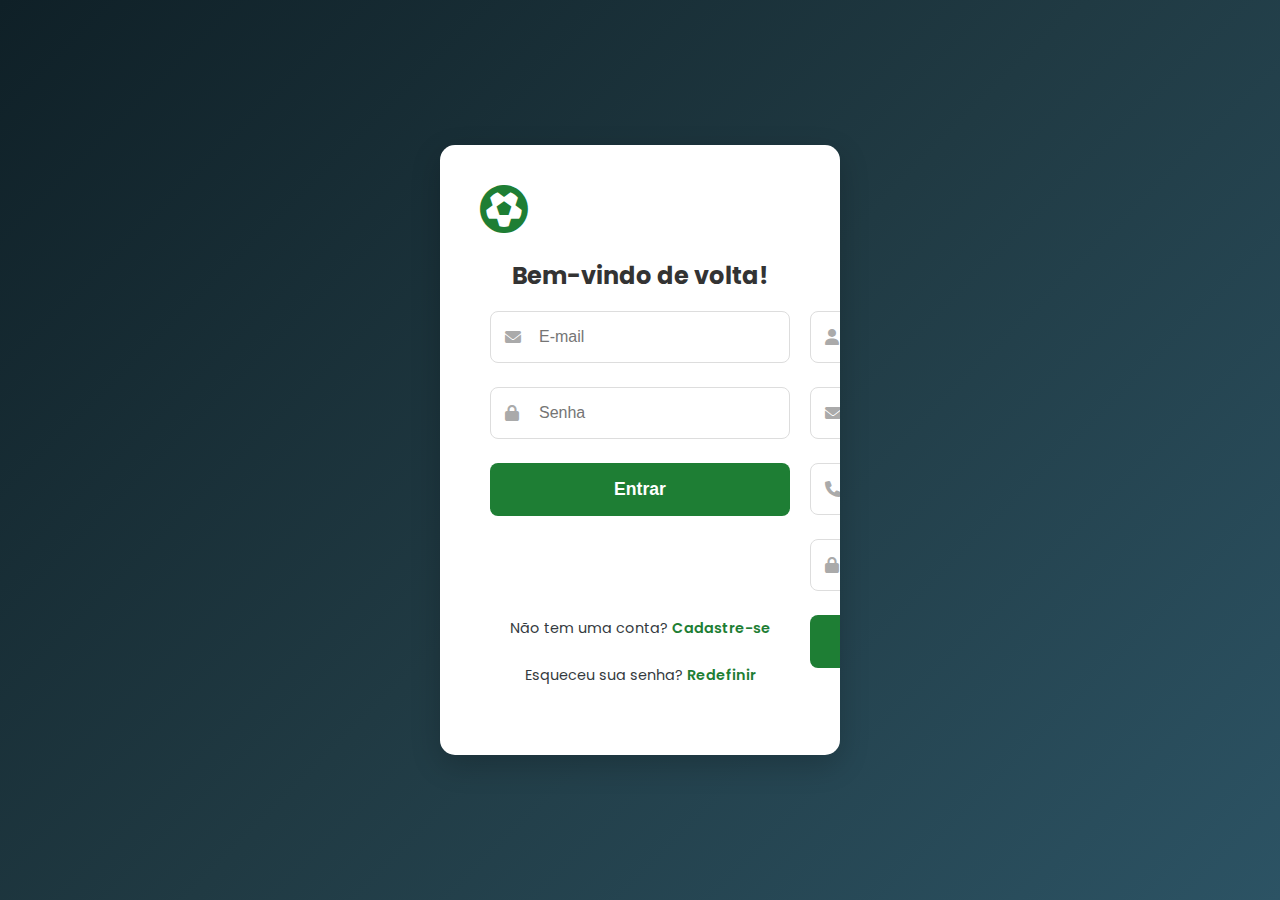
<file: index.html>
<!DOCTYPE html>
<html lang="pt-BR">
<head>
    <meta charset="UTF-8">
    <meta name="viewport" content="width=device-width, initial-scale=1.0">
    <title>Bolão Copa do Mundo 2026</title>
    <link rel="stylesheet" href="style.css">
    <link href="https://cdnjs.cloudflare.com/ajax/libs/font-awesome/6.0.0/css/all.min.css" rel="stylesheet">
    <link href="https://fonts.googleapis.com/css2?family=Poppins:wght@300;400;500;600;700&display=swap" rel="stylesheet">
</head>
<body>
    <!-- Header -->
    <header class="header">
        <div class="container">
            <div class="header-content">
                <div class="logo">
                    <i class="fas fa-futbol"></i>
                    <h1>Bolão Copa 2026</h1>
                </div>
                <nav class="nav-desktop">
                    <ul>
                        <li><a href="index.html">Início</a></li>
                        <li><a href="jogos.html">Meus Palpites</a></li>
                        <li><a href="tabela.html">Tabela</a></li>
                        <li id="adminLinkContainer" style="display: none;"><a href="todosJogos.html">Palpites</a></li>
                    </ul>
                </nav>
                <!-- ÁREA DO USUÁRIO MODIFICADA -->
                <div class="user-info" id="userInfo">
                    <div class="user-avatar">
                        <i class="fas fa-user"></i>
                    </div>
                    <span class="user-name" id="userName">Carregando...</span>
                    <div class="user-dropdown">
                        <a href="#" id="logoutBtn"><i class="fas fa-sign-out-alt"></i> Sair</a>
                    </div>
                </div>
                <button class="mobile-menu-btn">
                    <i class="fas fa-bars"></i>
                </button>
            </div>
        </div>
    </header>

    <!-- Mobile Navigation -->
    <nav class="nav-mobile">
        <ul>
            <li><a href="index.html" class="active">Início</a></li>
            <li><a href="jogos.html">Meus Palpites</a></li>
            <li><a href="tabela.html">Tabela</a></li>
            <li id="adminLinkContainer" style="display: none;"><a href="todosJogos.html">Palpites</a></li>
            <li><a href="#" id="logoutBtnMobile"><i class="fas fa-sign-out-alt"></i> Sair</a></li>
        </ul>
    </nav>

    <!-- Main Content -->
    <main class="main">
        <div class="container">
            <!-- Hero Section -->
            <section class="hero">
                <div class="hero-content">
                    <h2>Copa do Mundo 2025</h2>
                    <p>Faça seus palpites e dispute com seus amigos!</p>
                    <div class="hero-stats">
                        <div class="stat">
                            <span class="stat-number">156</span>
                            <span class="stat-label">Participantes</span>
                        </div>
                        <div class="stat">
                            <span class="stat-number">48</span>
                            <span class="stat-label">Jogos</span>
                        </div>
                        <div class="stat">
                            <span class="stat-number">R$ 2.500</span>
                            <span class="stat-label">Premiação</span>
                        </div>
                    </div>
                </div>
                <div class="hero-image">
                    <i class="fas fa-trophy"></i>
                </div>
            </section>

            <!-- Quick Actions -->
            <section class="quick-actions">
                <h3>Ações Rápidas</h3>
                <div class="actions-grid">
                    <button class="action-btn primary" onclick="window.location.href='palpites.html'">
                        <i class="fas fa-plus"></i>
                        <span>Fazer Palpite</span>
                    </button>
                    <button class="action-btn" onclick="window.location.href='tabela.html'">
                        <i class="fas fa-chart-line"></i>
                        <span>Ver Tabela</span>
                    </button>
                    <button class="action-btn" onclick="window.location.href='jogos.html'">
                        <i class="fas fa-calendar-alt"></i>
                        <span>Meus Palpites</span>
                    </button>
                </div>
            </section>

            <!-- Jogos do Dia -->
            <section class="jogos-hoje">
                <div class="section-header">
                    <h3>Jogos de Hoje</h3>
                    <a href="jogos.html" class="ver-todos">Ver todos</a>
                </div>
                <div class="jogos-container">
                    <div class="jogo-card">
                        <div class="jogo-info">
                            <div class="jogo-data">
                                <span class="data">**/**</span>
                                <span class="horario">**:**</span>
                            </div>
                            <div class="jogo-times">
                                <div class="time">
                                    <img src="" alt="" class="">
                                    <span>Seleção 1</span>
                                </div>
                                <div class="vs">VS</div>
                                <div class="time">
                                    <img src="" alt="" class="">
                                    <span>Seleção 2</span>
                                </div>
                            </div>
                            <div class="jogo-status">
                                <span class="status palpitado">Palpite: *x*</span>
                            </div>
                        </div>
                    </div>

                    <div class="jogo-card">
                        <div class="jogo-info">
                            <div class="jogo-data">
                                <span class="data">**/**</span>
                                <span class="horario">**:**</span>
                            </div>
                            <div class="jogo-times">
                                <div class="time">
                                    <img src="" alt="" class="">
                                    <span>Seleção 1</span>
                                </div>
                                <div class="vs">VS</div>
                                <div class="time">
                                    <img src="" alt="" class="">
                                    <span>Seleção 2</span>
                                </div>
                            </div>
                            <div class="jogo-status">
                                <span class="status palpitado">Palpite: *x*</span>
                            </div>
                        </div>
                    </div>
                </div>
            </section>

            <!-- Dashboard Grid -->
            <div class="dashboard-grid">
                <!-- Ranking -->
                <section class="ranking-section">
                    <div class="section-header">
                        <h3>Tabela Geral</h3>
                        <a href="tabela.html" class="ver-todos">Ver completo</a>
                    </div>
                    <div class="ranking-list">
                        <div class="ranking-item destaque">
                            <div class="posicao">1º</div>
                            <div class="usuario">
                                <div class="avatar">
                                    <i class="fas fa-crown"></i>
                                </div>
                                <div class="info">
                                    <span class="nome">***</span>
                                    <span class="acertos">** acertos</span>
                                </div>
                            </div>
                            <div class="pontos">***</div>
                        </div>
                        <div class="ranking-item">
                            <div class="posicao">2º</div>
                            <div class="usuario">
                                <div class="avatar">
                                    <i class="fas fa-medal"></i>
                                </div>
                                <div class="info">
                                    <span class="nome">***</span>
                                    <span class="acertos">** acertos</span>
                                </div>
                            </div>
                            <div class="pontos">***</div>
                        </div>
                        <div class="ranking-item">
                            <div class="posicao">3º</div>
                            <div class="usuario">
                                <div class="avatar">
                                    <i class="fas fa-award"></i>
                                </div>
                                <div class="info">
                                    <span class="nome">***</span>
                                    <span class="acertos">** acertos</span>
                                </div>
                            </div>
                            <div class="pontos">***</div>
                        </div>
                        <div class="ranking-item atual">
                            <div class="posicao">*</div>
                            <div class="usuario">
                                <div class="avatar">
                                    <i class="fas fa-user"></i>
                                </div>
                                <div class="info">
                                    <span class="nome">Você</span>
                                    <span class="acertos">** acertos</span>
                                </div>
                            </div>
                            <div class="pontos">***</div>
                        </div>
                    </div>
                </section>

                <!-- Meus Palpites Recentes -->
                <section class="meus-palpites">
                    <div class="section-header">
                        <h3>Meus Palpites</h3>
                        <a href="jogos.html" class="ver-todos">Ver todos</a>
                    </div>
                    <div class="palpites-list">
                        <div class="palpite-item acertou">
                            <div class="jogo-resumo">
                                <span class="times">*** *x* ***</span>
                                <span class="data">**/**</span>
                            </div>
                            <div class="palpite-info">
                                <span class="palpite">Seu palpite: *x*</span>
                                <span class="resultado acerto">
                                    <i class="fas fa-check"></i>
                                    +150 pts
                                </span>
                            </div>
                        </div>
                        <div class="palpite-item errou">
                            <div class="jogo-resumo">
                                <span class="times">*** *x* ***</span>
                                <span class="data">**/**</span>
                            </div>
                            <div class="palpite-info">
                                <span class="palpite">Seu palpite: *x*</span>
                                <span class="resultado erro">
                                    <i class="fas fa-times"></i>
                                    0 pts
                                </span>
                            </div>
                        </div>
                        <div class="palpite-item acertou-parcial">
                            <div class="jogo-resumo">
                                <span class="times">*** *x* ***</span>
                                <span class="data">10/06</span>
                            </div>
                            <div class="palpite-info">
                                <span class="palpite">Seu palpite: *x*</span>
                                <span class="resultado parcial">
                                    <i class="fas fa-star-half-alt"></i>
                                    +50 pts
                                </span>
                            </div>
                        </div>
                    </div>
                </section>

                <!-- Estatísticas -->
                <section class="estatisticas">
                    <h3>Suas Estatísticas</h3>
                    <div class="stats-grid">
                        <div class="stat-card">
                            <div class="stat-icon">
                                <i class="fas fa-bullseye"></i>
                            </div>
                            <div class="stat-info">
                                <span class="stat-value">**%</span>
                                <span class="stat-label">Taxa de Acerto</span>
                            </div>
                        </div>
                        <div class="stat-card">
                            <div class="stat-icon">
                                <i class="fas fa-fire"></i>
                            </div>
                            <div class="stat-info">
                                <span class="stat-value">*</span>
                                <span class="stat-label">Sequência</span>
                            </div>
                        </div>
                        <div class="stat-card">
                            <div class="stat-icon">
                                <i class="fas fa-trophy"></i>
                            </div>
                            <div class="stat-info">
                                <span class="stat-value">*</span>
                                <span class="stat-label">Placares Exatos</span>
                            </div>
                        </div>
                        <div class="stat-card">
                            <div class="stat-icon">
                                <i class="fas fa-chart-line"></i>
                            </div>
                            <div class="stat-info">
                                <span class="stat-value">+***</span>
                                <span class="stat-label">Pontos Hoje</span>
                            </div>
                        </div>
                    </div>
                </section>
            </div>

            <!-- Notificações -->
            <section class="notificacoes">
                <h3>Notificações</h3>
                <div class="notif-list">
                    <div class="notif-item nova">
                        <div class="notif-icon">
                            <i class="fas fa-bell"></i>
                        </div>
                        <div class="notif-content">
                            <span class="notif-text">Anote sua senha de acesso para não ter que redefini-lá.</span>
                        </div>
                    </div>
                    <div class="notif-item">
                        <div class="notif-icon">
                            <i class="fas fa-star"></i>
                        </div>
                        <div class="notif-content">
                            <span class="notif-text">Após o envio do palpite, não é permitido a alteração do placar escolhido.</span>
                        </div>
                    </div>
                    <div class="notif-item">
                        <div class="notif-icon">
                            <i class="fas fa-bell"></i>
                        </div>
                        <div class="notif-content">
                            <span class="notif-text">Revise as regras do bolão para que não haja nenhuma dúvida.</span>
                        </div>
                    </div>
                </div>
            </section>
        </div>
    </main>

    <footer class="footer">
        <div class="container">
            <div class="footer-content">
                <div class="footer-section">
                    <h4>Bolão Copa 2026</h4>
                    <p>O melhor sistema de bolão para a Copa do Mundo</p>
                </div>
                <div class="footer-section">
                    <h4>Links Úteis</h4>
                    <ul>
                        <li><a href="#regras">Regras</a></li>
                        <li><a href="#ajuda">Ajuda</a></li>
                        <li><a href="#contato">Contato</a></li>
                    </ul>
                </div>

                <div class="footer-section">
                    <h4>Criado por:</h4>
                    <p>gustavo.rossi2612@gmail.com</p> </br>
                    <div class="social-links">
                        <a href="https://wa.me/5585992376342"><i class="fab fa-whatsapp"></i></a>
                        <a href="https://www.linkedin.com/in/gustavo-rossi-de-moraes-6a0755242/"><i class="fab fa-linkedin"></i></a>
                        <a href="https://github.com/GustavoR-Dev"><i class="fab fa-github"></i></a>
                        <a href="mailto:gustavo.rossi2612@gmail.com"><i class="fas fa-envelope"></i></a>
                    </div>
                </div>
            </div>
            <div class="footer-bottom">
                <p>&copy; 2026 Bolão Copa do Mundo. Todos os direitos reservados.</p>
            </div>
        </div>
    </footer>

    <script src="script.js"></script>
</body>
</html>
</file>
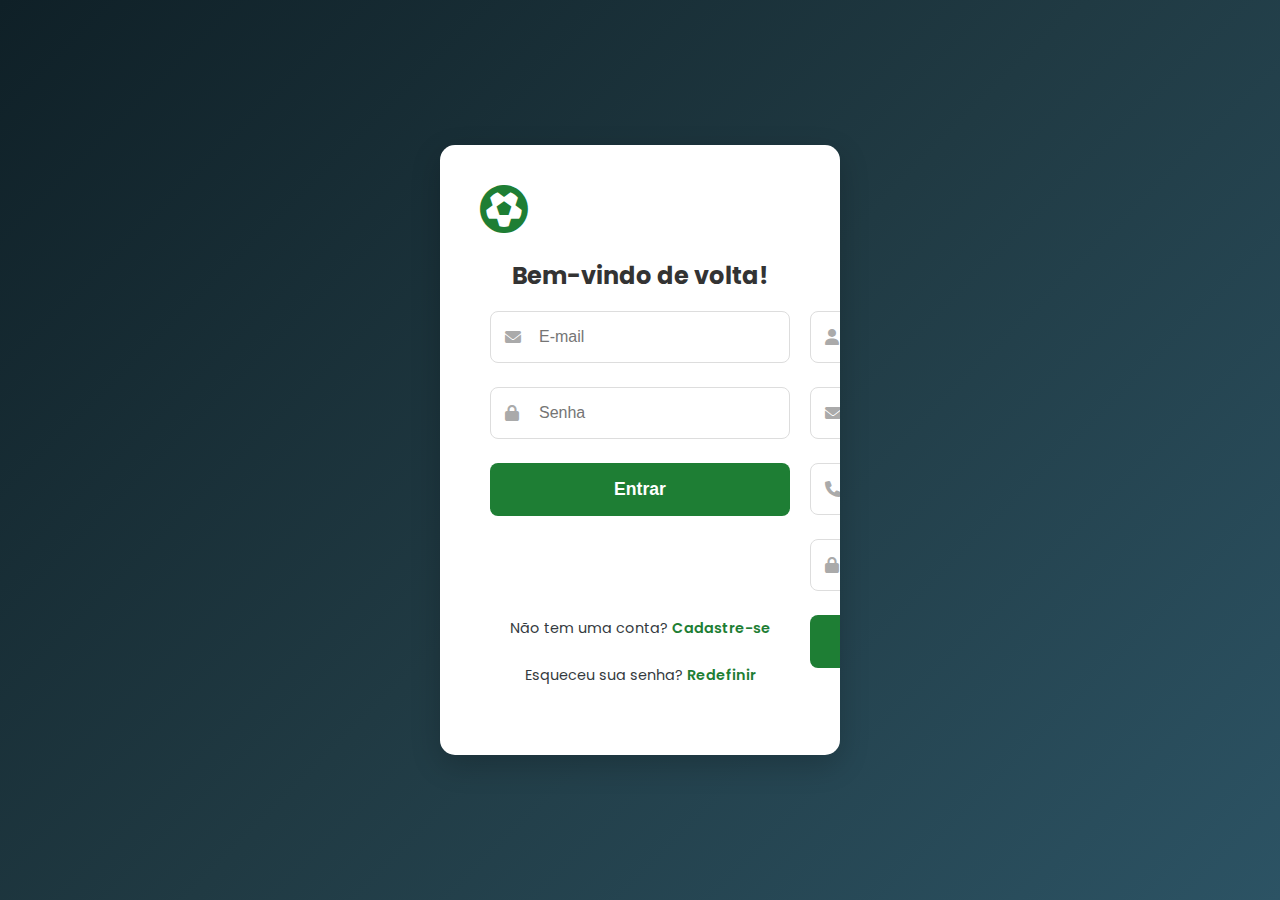
<file: login.html>
<!DOCTYPE html>
<html lang="pt-BR">
<head>
    <meta charset="UTF-8">
    <meta name="viewport" content="width=device-width, initial-scale=1.0">
    <title>Login - Bolão Copa 2026</title>
    <link rel="stylesheet" href="style.css">
    <link href="https://cdnjs.cloudflare.com/ajax/libs/font-awesome/6.0.0/css/all.min.css" rel="stylesheet">
    <link href="https://fonts.googleapis.com/css2?family=Poppins:wght@300;400;500;600;700&display=swap" rel="stylesheet">
    <link href="login.css" rel="stylesheet">
</head>
<body>
    <div class="login-container" id="loginContainer">
        <div class="logo">
            <i class="fas fa-futbol"></i>
        </div>
        <div class="form-container">
            <!-- Formulário de Login -->
            <div class="form-section" id="login-form-section">
                <h2>Bem-vindo de volta!</h2>
                <form id="loginForm">
                    <div class="input-group">
                        <i class="fas fa-envelope"></i>
                        <input type="email" id="loginEmail" class="input-field" placeholder="E-mail" required>
                    </div>
                    <div class="input-group">
                        <i class="fas fa-lock"></i>
                        <input type="text" id="loginPassword" class="input-field" placeholder="Senha" required>
                    </div>
                    <button type="submit" class="btn-submit">Entrar</button>
                </form> </br> </br> </br>
                <p class="toggle-link">Não tem uma conta? <a id="showRegister">Cadastre-se</a></p>
                <p class="toggle-link">Esqueceu sua senha? <a id="showReset">Redefinir</a></p>
            </div>

            <!-- Formulário de Cadastro -->
            <div class="form-section" id="register-form-section">
                <h2>Crie sua Conta</h2>
                <form id="registerForm">
                    <div class="input-group">
                        <i class="fas fa-user"></i>
                        <input type="text" id="registerName" class="input-field" placeholder="Nome Completo" required>
                    </div>
                    <div class="input-group">
                        <i class="fas fa-envelope"></i>
                        <input type="email" id="registerEmail" class="input-field" placeholder="E-mail" required>
                    </div>
                    <div class="input-group">
                        <i class="fas fa-phone"></i>
                        <input type="tel" id="registerPhone" class="input-field" placeholder="Telefone" required>
                    </div>
                    <div class="input-group">
                        <i class="fas fa-lock"></i>
                        <input type="text" id="registerPassword" class="input-field" placeholder="Senha" required>
                    </div>
                    <button type="submit" class="btn-submit">Cadastrar</button>
                </form>
                <p class="toggle-link">Já tem uma conta? <a id="showLogin">Faça Login</a></p>
            </div>

            <!-- Formulário de Redefinição -->
            <div class="form-section" id="reset-form-section" style="display:none;">
                <h2>Redefinir Senha</h2>
                <form id="resetForm">
                    <div class="input-group">
                        <i class="fas fa-envelope"></i>
                        <input type="email" id="resetEmail" class="input-field" placeholder="E-mail" required>
                    </div>
                    <div class="input-group">
                        <i class="fas fa-key"></i>
                        <input type="text" id="resetPin" class="input-field" placeholder="PIN (Solicite ao organizador)" required>
                    </div>
                    <div class="input-group">
                        <i class="fas fa-lock"></i>
                        <input type="text" id="resetPassword" class="input-field" placeholder="Nova Senha" required>
                    </div>
                    <button type="submit" class="btn-submit">Redefinir</button>
                </form>
                <p class="toggle-link"><a id="showLoginFromReset">Voltar ao Login</a></p>
            </div>
        </div>
        <div id="notification"></div>
    </div>

    <script src="login.js"></script>
</body>
</html>
</file>
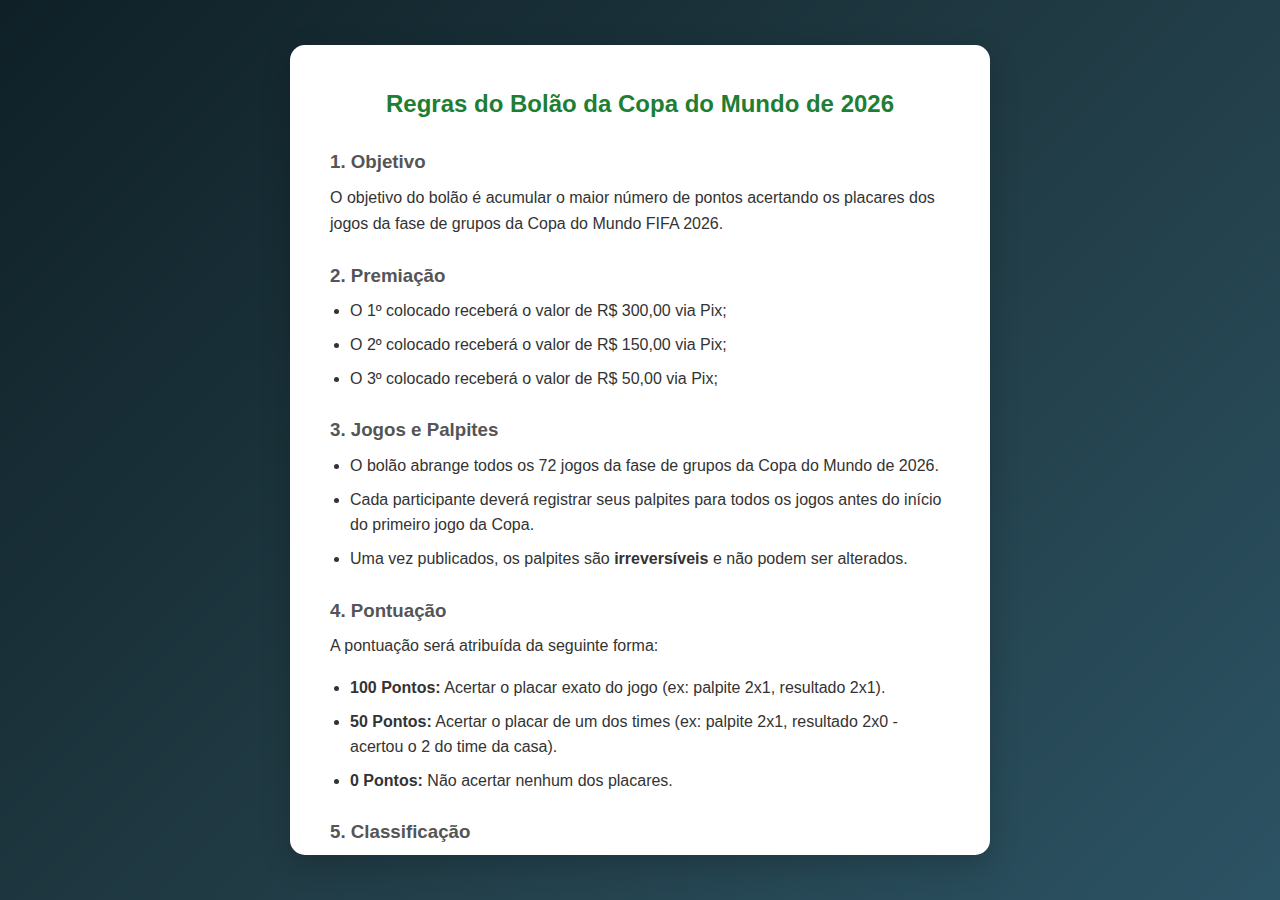
<file: regras.html>
<!DOCTYPE html>
<html lang="pt-BR">
<head>
    <meta charset="UTF-8">
    <meta name="viewport" content="width=device-width, initial-scale=1.0">
    <title>Regras do Bolão - Copa 2026</title>
    <link rel="stylesheet" href="style.css">
    <link rel="stylesheet" href="regras.css">
    <link href="https://cdnjs.cloudflare.com/ajax/libs/font-awesome/6.0.0/css/all.min.css" rel="stylesheet">
</head>
<body>
    <div class="rules-container">
        <h2>Regras do Bolão da Copa do Mundo de 2026</h2>

        <h3>1. Objetivo</h3>
        <p>O objetivo do bolão é acumular o maior número de pontos acertando os placares dos jogos da fase de grupos da Copa do Mundo FIFA 2026.</p>

        <h3>2. Premiação</h3>
        <ul>
            <li>O 1º colocado receberá o valor de R$ 300,00 via Pix;</li>
            <li>O 2º colocado receberá o valor de R$ 150,00 via Pix;</li>
            <li>O 3º colocado receberá o valor de R$ 50,00 via Pix;</li>
        </ul>

        <h3>3. Jogos e Palpites</h3>
        <ul>
            <li>O bolão abrange todos os 72 jogos da fase de grupos da Copa do Mundo de 2026.</li>
            <li>Cada participante deverá registrar seus palpites para todos os jogos antes do início do primeiro jogo da Copa.</li>
            <li>Uma vez publicados, os palpites são <strong>irreversíveis</strong> e não podem ser alterados.</li>
        </ul>

        <h3>4. Pontuação</h3>
        <p>A pontuação será atribuída da seguinte forma:</p>
        <ul>
            <li><strong>100 Pontos:</strong> Acertar o placar exato do jogo (ex: palpite 2x1, resultado 2x1).</li>
            <li><strong>50 Pontos:</strong> Acertar o placar de um dos times (ex: palpite 2x1, resultado 2x0 - acertou o 2 do time da casa).</li>
            <li><strong>0 Pontos:</strong> Não acertar nenhum dos placares.</li>
        </ul>

        <h3>5. Classificação</h3>
        <p>A classificação será baseada na soma total dos pontos de cada participante. O participante com a maior pontuação ao final da fase de grupos será o vencedor.</p>
        <ul>
            <li>Em caso de empate na pontuação total, os critérios de desempate serão definidos posteriormente pela organização.</li>
        </ul>

        <h3>6. Resultados Oficiais</h3>
        <p>Os resultados dos jogos serão considerados oficiais após a validação pela organização do bolão, com base nos resultados divulgados pela FIFA.</p>

        <h3>7. Conduta</h3>
        <p>Espera-se que todos os participantes ajam com espírito esportivo e fair play. Qualquer tentativa de fraude ou manipulação resultará na desclassificação imediata.</p>

        <button class="close-button" id="closeRules">Entendi! Fechar Regras</button>
    </div>

    <script>
        document.getElementById('closeRules').addEventListener('click', () => {
            window.location.href = 'index.html';
        });
    </script>
</body>
</html>
</file>
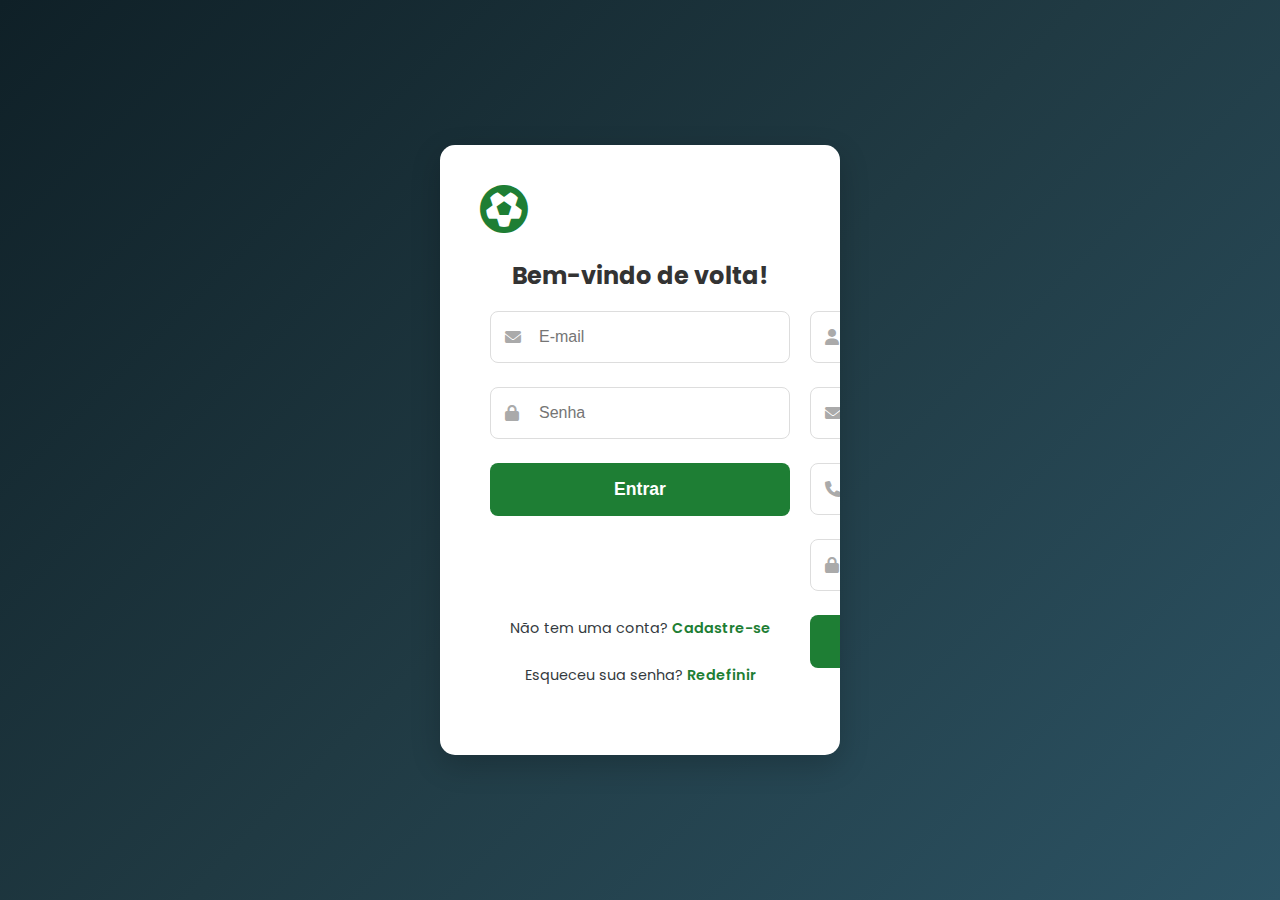
<file: tabela.html>
<!DOCTYPE html>
<html lang="pt-BR">
<head>
    <meta charset="UTF-8">
    <meta name="viewport" content="width=device-width, initial-scale=1.0">
    <title>Tabela de Classificação - Bolão Copa 2026</title>
    <link rel="stylesheet" href="style.css">
    <link rel="stylesheet" href="tabela.css"> <!-- CSS específico -->
    <!-- <link href="https://fonts.googleapis.com/css2?family=Poppins:wght@300;400;500;600;700&display=swap" rel="stylesheet"> -->
    <link href="https://cdnjs.cloudflare.com/ajax/libs/font-awesome/6.0.0/css/all.min.css" rel="stylesheet">
</head>
<body>
    <header class="header">
        <div class="container">
            <div class="header-content">
                <div class="logo">
                    <i class="fas fa-futbol"></i>
                    <h1>Bolão Copa 2026</h1>
                </div>
                <nav class="nav-desktop">
                    <ul>
                        <li><a href="index.html">Início</a></li>
                        <li><a href="jogos.html">Meus Palpites</a></li>
                        <li><a href="tabela.html">Pontuação</a></li>
                        <li><a href="todosJogos.html">Palpites</a></li>
                    </ul>
                </nav>
                <!-- ÁREA DO USUÁRIO MODIFICADA -->
                <div class="user-info" id="userInfo">
                    <div class="user-avatar">
                        <i class="fas fa-user"></i>
                    </div>
                    <span class="user-name" id="userName">Carregando...</span>
                    <div class="user-dropdown">
                        <a href="#" id="logoutBtn"><i class="fas fa-sign-out-alt"></i> Sair</a>
                    </div>
                </div>
                <button class="mobile-menu-btn">
                    <i class="fas fa-bars"></i>
                </button>
            </div>
        </div>
    </header>

    <!-- Mobile Navigation -->
    <nav class="nav-mobile">
        <ul>
            <li><a href="index.html" class="active">Início</a></li>
            <li><a href="jogos.html">Meus Palpites</a></li>
            <li><a href="tabela.html">Pontuação</a></li>
            <li><a href="todosJogos.html">Palpites</a></li>
            <li><a href="#" id="logoutBtnMobile"><i class="fas fa-sign-out-alt"></i> Sair</a></li>
        </ul>
    </nav>

    <main class="main">
        <div class="container">
            <div class="page-header">
                <div class="page-title">
                    <h2><i class="fas fa-trophy"></i> Tabela de Classificação</h2>
                    <p>Veja o ranking completo de todos os participantes do bolão.</p>
                </div>
            </div>

            <div class="table-container">
                <table class="ranking-table">
                    <thead>
                        <tr>
                            <th class="col-pos">Ranking</th>
                            <th class="col-user">Participante</th>
                            <th class="col-pts">Pontos</th>
                        </tr>
                    </thead>
                    <tbody id="rankingBody">
                        <!-- Linhas da tabela serão inseridas aqui pelo JavaScript -->
                        <!-- Exemplo de estado de carregamento -->
                        <tr>
                            <td colspan="3" class="loading-state">
                                <i class="fas fa-spinner fa-spin"></i> Carregando ranking...
                            </td>
                        </tr>
                    </tbody>
                </table>
            </div>
        </div>
    </main>

    <footer class="footer">
        <div class="container">
            <div class="footer-content">
                <div class="footer-section">
                    <h4>Bolão Copa 2026</h4>
                    <p>O melhor sistema de bolão para a Copa do Mundo</p>
                </div>
                <div class="footer-section">
                    <h4>Links Úteis</h4>
                    <ul>
                        <li><a href="regras.html">Regras</a></li>
                        <li><a href="#ajuda">Ajuda</a></li>
                        <li><a href="#contato">Contato</a></li>
                    </ul>
                </div>

                <div class="footer-section">
                    <h4>Criado por:</h4>
                    <p>gustavo.rossi2612@gmail.com</p> </br>
                    <div class="social-links">
                        <a href="https://wa.me/5585992376342"><i class="fab fa-whatsapp"></i></a>
                        <a href="https://www.linkedin.com/in/gustavo-rossi-de-moraes-6a0755242/"><i class="fab fa-linkedin"></i></a>
                        <a href="https://github.com/GustavoR-Dev"><i class="fab fa-github"></i></a>
                        <a href="mailto:gustavo.rossi2612@gmail.com"><i class="fas fa-envelope"></i></a>
                    </div>
                </div>
            </div>
            <div class="footer-bottom">
                <p>&copy; 2026 Bolão Copa do Mundo. Todos os direitos reservados.</p>
            </div>
        </div>
    </footer>

    <script src="script.js"></script> 
    <script src="tabela.js"></script>
</body>
</html>
</file>
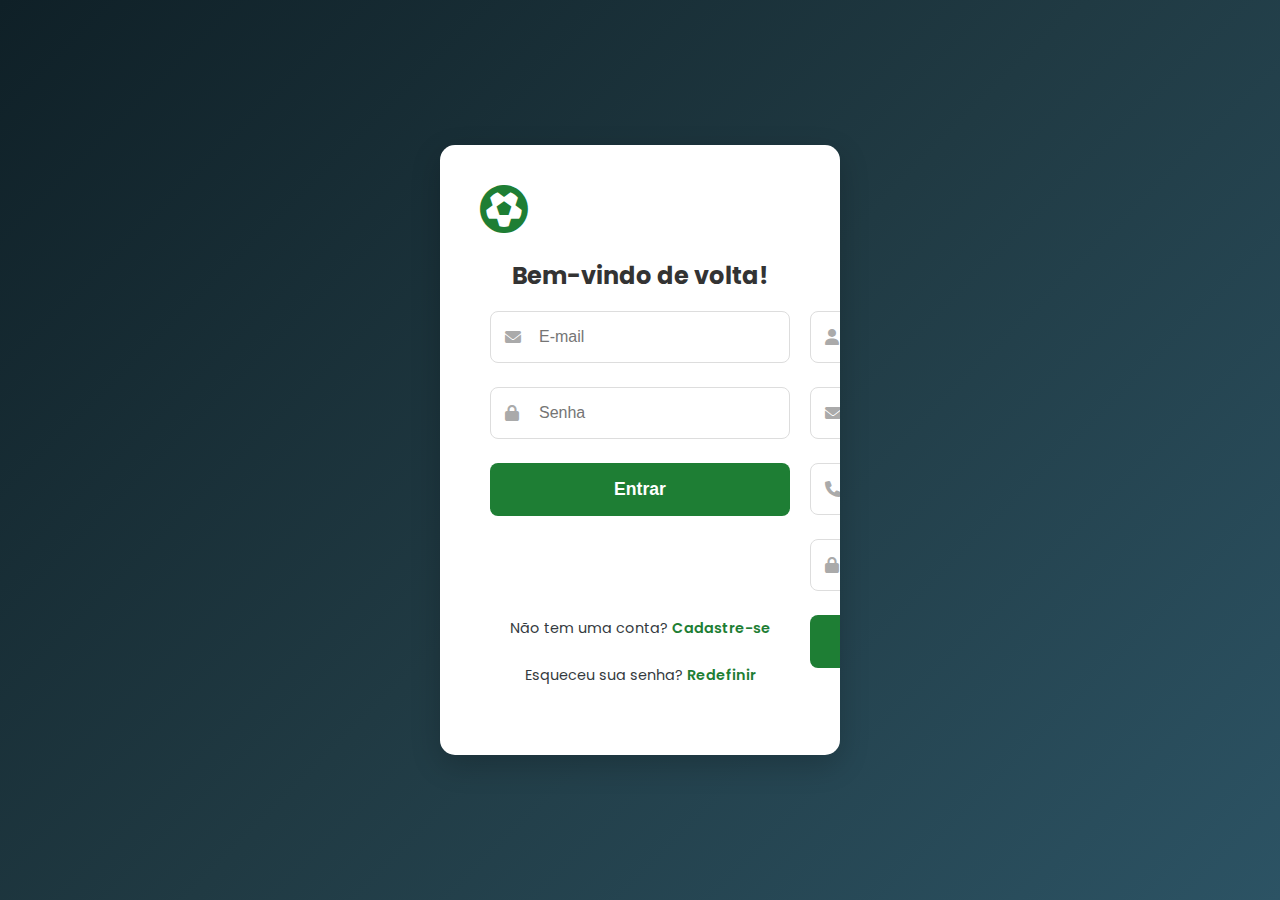
<file: todosJogos.html>
<!DOCTYPE html>
<html lang="pt-BR">
    <head>
        <meta charset="UTF-8">
        <meta name="viewport" content="width=device-width, initial-scale=1.0">
        <title>Todos os Palpites - Admin</title>
        <link rel="stylesheet" href="jogos.css"> 
        <link rel="stylesheet" href="style.css">
        <link rel="stylesheet" href="todosJogos.css">
        <link href="https://cdnjs.cloudflare.com/ajax/libs/font-awesome/6.0.0/css/all.min.css" rel="stylesheet">
        <link href="https://fonts.googleapis.com/css2?family=Poppins:wght@300;400;500;600;700&display=swap" rel="stylesheet">
    </head>
    <body>
        <header class="header">
            <div class="container">
                <div class="header-content">
                    <div class="logo">
                        <i class="fas fa-futbol"></i>
                        <h1>Bolão Copa 2026</h1>
                    </div>
                    <nav class="nav-desktop">
                        <ul>
                            <li><a href="index.html">Início</a></li>
                            <li><a href="jogos.html">Meus Palpites</a></li>
                            <li><a href="tabela.html">Pontuação</a></li>
                            <li id="adminLinkContainer" style="display: none;"><a href="todosJogos.html">Palpites</a></li>
                        </ul>
                    </nav>
                    <!-- ÁREA DO USUÁRIO MODIFICADA -->
                    <div class="user-info" id="userInfo">
                        <div class="user-avatar">
                            <i class="fas fa-user"></i>
                        </div>
                        <span class="user-name" id="userName">Carregando...</span>
                        <div class="user-dropdown">
                            <a href="#" id="logoutBtn"><i class="fas fa-sign-out-alt"></i> Sair</a>
                        </div>
                    </div>
                    <button class="mobile-menu-btn">
                        <i class="fas fa-bars"></i>
                    </button>
                </div>
            </div>
        </header>

        <!-- Mobile Navigation -->
        <nav class="nav-mobile">
            <ul>
                <li><a href="index.html" class="active">Início</a></li>
                <li><a href="jogos.html">Meus Palpites</a></li>
                <li><a href="tabela.html">Pontuação</a></li>
                <li id="adminLinkContainer" style="display: none;"><a href="todosJogos.html">Palpites</a></li>
                <li><a href="#" id="logoutBtnMobile"><i class="fas fa-sign-out-alt"></i> Sair</a></li>
            </ul>
        </nav>

        <main class="main">
            <div class="container">
                <div class="page-header">
                    <h2><i class="fas fa-users"></i> Palpites de Todos os Usuários</h2>
                    <p>Visualize e filtre todos os palpites feitos para cada jogo.</p>
                </div>
                <div class="user-filter">
                    <input type="text" id="userSearchInput" placeholder="Filtrar por nome do usuário..." />
                </div>
                <div id="allResultsContainer" class="results-container">
                    <div class="loading-spinner"><i class="fas fa-spinner fa-spin"></i> Carregando...</div>
                </div>
            </div>
        </main>

        <footer class="footer">
            <div class="container">
                <div class="footer-content">
                    <div class="footer-section">
                        <h4>Bolão Copa 2026</h4>
                        <p>O melhor sistema de bolão para a Copa do Mundo</p>
                    </div>
                    <div class="footer-section">
                        <h4>Links Úteis</h4>
                        <ul>
                            <li><a href="regras.html">Regras</a></li>
                            <li><a href="#ajuda">Ajuda</a></li>
                            <li><a href="#contato">Contato</a></li>
                        </ul>
                    </div>

                    <div class="footer-section">
                        <h4>Criado por:</h4>
                        <p>gustavo.rossi2612@gmail.com</p> </br>
                        <div class="social-links">
                            <a href="https://wa.me/5585992376342"><i class="fab fa-whatsapp"></i></a>
                            <a href="https://www.linkedin.com/in/gustavo-rossi-de-moraes-6a0755242/"><i class="fab fa-linkedin"></i></a>
                            <a href="https://github.com/GustavoR-Dev"><i class="fab fa-github"></i></a>
                            <a href="mailto:gustavo.rossi2612@gmail.com"><i class="fas fa-envelope"></i></a>
                        </div>
                    </div>
                </div>
                <div class="footer-bottom">
                    <p>&copy; 2026 Bolão Copa do Mundo. Todos os direitos reservados.</p>
                </div>
            </div>
        </footer>

        <script src="script.js"></script> 
        <script src="todosJogos.js"></script>
    </body>
</html>
</file>
<file: login.css>
/* Estilos específicos para a página de login */
body {
    display: flex;
    justify-content: center;
    align-items: center;
    min-height: 100vh;
    background: linear-gradient(135deg, #0f2027, #203a43, #2c5364 );
    font-family: 'Poppins', sans-serif;
}
.login-container {
    background-color: #fff;
    padding: 2.5rem;
    border-radius: 15px;
    box-shadow: 0 10px 30px rgba(0,0,0,0.2);
    width: 100%;
    max-width: 400px;
    text-align: center;
    overflow: hidden;
    position: relative;
}
.form-container {
    display: flex;
    transition: transform 0.6s ease-in-out;
    width: 200%;
}
.form-section {
    width: 50%;
    padding: 0 10px;
}
.login-container.register-mode .form-container {
    transform: translateX(-50%);
}
.logo {
    margin-bottom: 1.5rem;
}
.logo i {
    font-size: 3rem;
    color: var(--primary-color);
}
h2 {
    margin-bottom: 1rem;
    color: #333;
}
.input-group {
    position: relative;
    margin-bottom: 1.5rem;
}
.input-group i {
    position: absolute;
    left: 15px;
    top: 50%;
    transform: translateY(-50%);
    color: #aaa;
}
.input-field {
    width: 100%;
    padding: 1rem 1rem 1rem 3rem;
    border: 1px solid #ddd;
    border-radius: 8px;
    font-size: 1rem;
    transition: border-color 0.3s;
}
.input-field:focus {
    outline: none;
    border-color: var(--primary-color);
}
.btn-submit {
    width: 100%;
    padding: 1rem;
    background: var(--primary-color);
    color: #fff;
    border: none;
    border-radius: 8px;
    font-size: 1.1rem;
    font-weight: 600;
    cursor: pointer;
    transition: background-color 0.3s;
}
.btn-submit:hover {
    background: #103a1a;
    color: #fff;
}
.toggle-link {
    margin-top: 1.5rem;
    font-size: 0.9rem;
}
.toggle-link a {
    color: var(--primary-color);
    font-weight: 600;
    cursor: pointer;
}
#notification {
    margin-top: 1rem;
    padding: 0.75rem;
    border-radius: 8px;
    display: none;
    font-weight: 500;
}
#notification.success {
    background-color: #d4edda;
    color: #155724;
}
#notification.error {
    background-color: #f8d7da;
    color: #721c24;
}
</file>
<file: regras.css>
body {
            display: flex;
            justify-content: center;
            align-items: center;
            min-height: 100vh;
            background: linear-gradient(135deg, #0f2027, #203a43, #2c5364);
            font-family: 'Poppins', sans-serif;
            color: #333;
        }
        .rules-container {
            background-color: #fff;
            padding: 2.5rem;
            border-radius: 15px;
            box-shadow: 0 10px 30px rgba(0,0,0,0.2);
            width: 100%;
            max-width: 700px;
            text-align: left;
            position: relative;
            max-height: 90vh;
            overflow-y: auto;
        }
        h2 {
            text-align: center;
            margin-bottom: 1.5rem;
            color: var(--primary-color);
        }
        h3 {
            margin-top: 1.5rem;
            margin-bottom: 0.5rem;
            color: #555;
        }
        p {
            margin-bottom: 1rem;
            line-height: 1.6;
        }
        ul {
            margin-bottom: 1rem;
            padding-left: 20px;
        }
        li {
            margin-bottom: 0.5rem;
        }
        .close-button {
            display: block;
            width: 100%;
            padding: 1rem;
            margin-top: 2rem;
            background: var(--primary-color);
            color: #fff;
            border: none;
            border-radius: 8px;
            font-size: 1.1rem;
            font-weight: 600;
            cursor: pointer;
            transition: background-color 0.3s;
        }
        .close-button:hover {
            background: #103a1a;
            color: #fff;
        }
</file>
<file: tabela.css>
.table-container {
    background-color: #fff;
    border-radius: 12px;
    box-shadow: 0 4px 20px rgba(0,0,0,0.08);
    overflow-x: auto;
    overflow-y: hidden;
    -webkit-overflow-scrolling: touch;
}

.ranking-table {
    width: 100%;
    border-collapse: collapse;
    min-width: 500px;
}

.ranking-table thead {
    background-color: #f8f9fa;
    border-bottom: 2px solid #e9ecef;
}

.ranking-table th {
    padding: 1rem 1.5rem;
    font-size: 0.9rem;
    text-transform: uppercase;
    letter-spacing: 0.5px;
    color: #495057;
    font-weight: 700;
}

/* ALINHAMENTO CORRETO DOS CABEÇALHOS */
.ranking-table th.col-pos {
    text-align: center;
    width: 20%;
}

.ranking-table th.col-user {
    text-align: left;
    width: 60%;
}

.ranking-table th.col-pts {
    text-align: center;
    width: 20%;
}

.ranking-table tbody tr {
    border-bottom: 1px solid #e9ecef;
    transition: background-color 0.2s ease;
}

.ranking-table tbody tr:last-child {
    border-bottom: none;
}

.ranking-table tbody tr:hover {
    background-color: #f8f9fa;
}

.ranking-table td {
    padding: 1.25rem 1.5rem;
    vertical-align: middle;
}

/* ALINHAMENTO CORRETO DAS CÉLULAS */
.ranking-table td.col-pos {
    text-align: center;
    font-weight: bold;
    font-size: 1.2rem;
}

.ranking-table td.col-user {
    text-align: left;
    font-weight: 500;
}

.ranking-table td.col-pts {
    text-align: center;
    font-weight: bold;
    font-size: 1.1rem;
    color: var(--primary-color);
}

/* Estilo para o conteúdo do participante */
.usuario {
    display: flex;
    align-items: center;
    gap: 12px;
}

.avatar {
    width: 40px;
    height: 40px;
    border-radius: 50%;
    display: flex;
    align-items: center;
    justify-content: center;
    background: var(--gray-200);
    color: var(--gray-600);
    font-weight: 600;
    font-size: 0.9rem;
    flex-shrink: 0;
}

.info {
    display: flex;
    flex-direction: column;
}

.nome {
    font-weight: 600;
    color: var(--gray-800);
}

.acertos {
    font-size: 0.75rem;
    color: var(--gray-500);
}

/* Destaque para o usuário logado */
.current-user {
    background-color: #e7f1ff;
    font-weight: bold;
}

.current-user td.col-user {
    color: #0056b3;
}

.current-user .nome {
    color: #0056b3;
}

/* Ícones do pódio - para usar com emojis ou ícones */
.medalha {
    display: inline-flex;
    align-items: center;
    justify-content: center;
    gap: 5px;
}

.medalha-ouro { color: #ffd700; }
.medalha-prata { color: #c0c0c0; }
.medalha-bronze { color: #cd7f32; }

.fa-trophy.gold { color: #ffd700; }
.fa-trophy.silver { color: #c0c0c0; }
.fa-trophy.bronze { color: #cd7f32; }

/* Estados da Pontuação */
.loading-state, 
.empty-state, 
.error-state {
    text-align: center;
    padding: 3rem;
    color: #6c757d;
    font-size: 1.1rem;
}

.loading-state i,
.empty-state i,
.error-state i {
    margin-right: 8px;
}

/* ============================================ */
/* RESPONSIVIDADE PARA TABELA NO MOBILE */
/* ============================================ */

@media (max-width: 768px) {
    .table-container {
        border-radius: 12px;
        margin: 0 -4px;
    }
    
    .ranking-table {
        min-width: 450px;
    }
    
    .ranking-table th,
    .ranking-table td {
        padding: 0.875rem 1rem;
    }
    
    .ranking-table th {
        font-size: 0.8rem;
    }
    
    .ranking-table td.col-pos {
        font-size: 1rem;
    }
    
    .ranking-table td.col-pts {
        font-size: 1rem;
    }
    
    /* Ajuste do nome do usuário no mobile */
    .usuario {
        gap: 8px;
    }
    
    .avatar {
        width: 32px;
        height: 32px;
        font-size: 0.75rem;
    }
    
    .nome {
        font-size: 0.85rem;
    }
    
    .acertos {
        font-size: 0.65rem;
    }
}

@media (max-width: 480px) {
    .ranking-table {
        min-width: 380px;
    }
    
    .ranking-table th {
        font-size: 0.7rem;
        padding: 0.75rem 0.5rem;
    }
    
    .ranking-table td {
        padding: 0.75rem 0.5rem;
    }
    
    .ranking-table td.col-pos {
        font-size: 0.9rem;
    }
    
    .ranking-table td.col-pts {
        font-size: 0.9rem;
    }
    
    .usuario {
        gap: 6px;
    }
    
    .avatar {
        width: 28px;
        height: 28px;
        font-size: 0.7rem;
    }
    
    .nome {
        font-size: 0.8rem;
    }
    
    .acertos {
        font-size: 0.6rem;
    }
}

/* Para telas muito pequenas (iPhone SE 375px) */
@media (max-width: 380px) {
    .ranking-table {
        min-width: 340px;
    }
    
    .ranking-table th {
        font-size: 0.65rem;
        padding: 0.6rem 0.4rem;
    }
    
    .ranking-table td {
        padding: 0.6rem 0.4rem;
    }
    
    .ranking-table td.col-pos {
        font-size: 0.85rem;
    }
    
    .ranking-table td.col-pts {
        font-size: 0.85rem;
    }
    
    .avatar {
        width: 24px;
        height: 24px;
        font-size: 0.65rem;
    }
    
    .nome {
        font-size: 0.75rem;
    }
    
    .acertos {
        font-size: 0.55rem;
    }
}

/* Scroll suave para a tabela no mobile */
.table-container::-webkit-scrollbar {
    height: 4px;
}

.table-container::-webkit-scrollbar-track {
    background: #f1f1f1;
    border-radius: 10px;
}

.table-container::-webkit-scrollbar-thumb {
    background: var(--primary-color);
    border-radius: 10px;
}

.table-container::-webkit-scrollbar-thumb:hover {
    background: var(--primary-dark);
}
</file>
<file: jogos.css>
/* ============================================ */
/* ESTILOS PARA A PÁGINA DE PALPITES/JOGOS */
/* ============================================ */

.results-container {
    display: flex;
    flex-direction: column;
    gap: 1rem;
}

.loading-spinner {
    text-align: center;
    font-size: 1.5rem;
    color: #6c757d;
    padding: 3rem;
}

.empty-state {
    text-align: center;
    padding: 2rem;
    background-color: #f8f9fa;
    border-radius: 8px;
}

/* CARD DO JOGO */
.result-card {
    background-color: #fff;
    border-radius: 12px;
    box-shadow: 0 2px 10px rgba(0,0,0,0.07);
    overflow: hidden;
}

.card-header {
    background-color: #f8f9fa;
    padding: 0.5rem 1rem;
    font-size: 0.8rem;
    color: #6c757d;
    border-bottom: 1px solid #e9ecef;
    display: flex;
    justify-content: space-between;
    flex-wrap: wrap;
    gap: 0.5rem;
}

/* Títulos das seções */
.section-title {
    font-size: 1.2rem;
    font-weight: 600;
    margin: 1.5rem 0 1rem 0;
    padding-bottom: 0.5rem;
    border-bottom: 2px solid var(--primary-color);
    color: var(--gray-800);
}

.section-title:first-of-type {
    margin-top: 0;
}

/* CORPO DO CARD - LINHA ÚNICA */
.card-body {
    padding: 1rem;
    display: flex;
    flex-direction: row;
    justify-content: space-between;
    align-items: center;
    gap: 1rem;
}

/* BLOCO DOS TIMES - FORÇA MESMA LINHA */
.teams-line {
    display: flex;
    align-items: center;
    justify-content: center;
    gap: 0.5rem;
    flex-shrink: 1;
    flex-wrap: nowrap; /* IMPEDE QUEBRA DE LINHA */
    overflow-x: auto; /* PERMITE SCROLL HORIZONTAL SE NECESSÁRIO */
    -webkit-overflow-scrolling: touch;
}

.team-name {
    font-weight: 600;
    font-size: 0.95rem;
    white-space: nowrap; /* FORÇA NOME EM UMA LINHA */
    flex-shrink: 0;
}

.team-name.home {
    text-align: right;
}

.team-name.away {
    text-align: left;
}

.vs-separator {
    font-weight: 700;
    color: #6c757d;
    font-size: 0.9rem;
    flex-shrink: 0;
}

/* BLOCO DOS PLACARES */
.scores {
    display: flex;
    align-items: center;
    gap: 1rem;
    flex-shrink: 0;
}

.score-item, .user-guess, .official-result {
    text-align: center;
    min-width: 70px;
}

.scores .label {
    display: block;
    font-size: 0.7rem;
    color: #6c757d;
    margin-bottom: 0.25rem;
}

.scores .score {
    font-size: 1.1rem;
    font-weight: bold;
}

/* ADMIN INPUTS */
.admin-input-group {
    display: flex;
    align-items: center;
    gap: 0.5rem;
}

.admin-score-input {
    width: 50px;
    height: 38px;
    text-align: center;
    font-size: 1rem;
    border: 1px solid #ced4da;
    border-radius: 6px;
}

.btn-save-result {
    background: var(--primary-color);
    color: white;
    border: none;
    border-radius: 6px;
    width: 34px;
    height: 34px;
    cursor: pointer;
    transition: var(--transition-normal);
}

.btn-save-result:hover {
    background: var(--primary-dark);
    transform: scale(1.05);
}

.btn-edit-game {
    background: none;
    border: none;
    color: #6c757d;
    cursor: pointer;
    font-size: 0.9rem;
    transition: var(--transition-normal);
}

.btn-edit-game:hover {
    color: var(--primary-color);
}

/* FOOTER DO CARD */
.card-footer {
    padding: 0.75rem 1rem;
    display: flex;
    justify-content: flex-end;
    background-color: #fafafa;
    border-top: 1px solid #e9ecef;
}

/* BADGES DE PONTUAÇÃO */
.points-badge {
    padding: 0.35rem 0.85rem;
    border-radius: 20px;
    font-weight: 500;
    font-size: 0.8rem;
    display: inline-flex;
    align-items: center;
    gap: 0.5rem;
}

.points-badge.pending { 
    background-color: #e9ecef; 
    color: #495057; 
}

.points-badge.zero { 
    background-color: #f8d7da; 
    color: #721c24; 
}

.points-badge.partial { 
    background-color: #fff3cd; 
    color: #856404; 
}

.points-badge.exact { 
    background-color: #d4edda; 
    color: #155724; 
}

.points-badge.almost { 
    background-color: #ffdfcc; 
    color: #ff5e02; 
}

.points-badge.low { 
    background-color: #d1ecf1; 
    color: #0c5460; 
}

/* ============================================ */
/* RESPONSIVIDADE - NOMES NA MESMA LINHA */
/* ============================================ */

@media (max-width: 768px) {
    .team-name {
        font-size: 0.85rem;
    }
    
    .score-item, .user-guess, .official-result {
        min-width: 60px;
    }
}

@media (max-width: 600px) {
    .card-body {
        flex-direction: column !important;
        align-items: stretch;
        gap: 0.75rem;
        padding: 0.75rem;
    }
    
    .teams-line {
        width: 100%;
        justify-content: center;
        flex-wrap: nowrap;
        overflow-x: auto;
        padding-bottom: 0.25rem;
    }
    
    .team-name {
        font-size: 0.85rem;
        white-space: nowrap;
    }
    
    .vs-separator {
        font-size: 0.8rem;
    }
    
    .scores {
        width: 100%;
        justify-content: center;
        gap: 1rem;
    }
    
    .score-item, .user-guess, .official-result {
        min-width: 65px;
    }
    
    .scores .score {
        font-size: 1rem;
    }
    
    .scores .label {
        font-size: 0.65rem;
    }
    
    .admin-score-input {
        width: 45px;
        height: 35px;
        font-size: 0.9rem;
    }
    
    .btn-save-result {
        width: 32px;
        height: 32px;
    }
}

@media (max-width: 480px) {
    .team-name {
        font-size: 0.8rem;
    }
    
    .vs-separator {
        font-size: 0.75rem;
    }
    
    .score-item, .user-guess, .official-result {
        min-width: 55px;
    }
    
    .scores .score {
        font-size: 0.95rem;
    }
    
    .card-header {
        padding: 0.35rem 0.75rem;
        font-size: 0.7rem;
    }
}

/* iPhone SE (375px) */
@media (max-width: 375px) {
    .team-name {
        font-size: 0.75rem;
    }
    
    .vs-separator {
        font-size: 0.7rem;
    }
    
    .score-item, .user-guess, .official-result {
        min-width: 50px;
    }
    
    .scores .score {
        font-size: 0.9rem;
    }
    
    .scores .label {
        font-size: 0.6rem;
    }
    
    .admin-score-input {
        width: 40px;
        height: 32px;
        font-size: 0.85rem;
    }
    
    .btn-save-result {
        width: 30px;
        height: 30px;
    }
}

/* Para telas muito pequenas - permite scroll horizontal suave */
@media (max-width: 340px) {
    .teams-line {
        justify-content: flex-start;
        overflow-x: auto;
    }
    
    .team-name {
        font-size: 0.7rem;
    }
}
</file>
<file: todosJogos.css>
/* Estilos específicos para a página todosJogos.html */

/* Container principal dos jogos */
.jogos-container {
    display: flex;
    flex-direction: column;
    gap: 1.5rem;
    margin-bottom: 2rem;
}

/* Card de cada jogo */
.game-card-admin {
    background: var(--white);
    border-radius: var(--border-radius-lg);
    box-shadow: var(--shadow-md);
    overflow: hidden;
    transition: var(--transition-normal);
}

.game-card-admin:hover {
    box-shadow: var(--shadow-lg);
}

.game-card-admin .card-header {
    background: var(--gray-100);
    color: var(--gray-800);
    padding: 1rem 1.25rem;
    display: flex;
    justify-content: space-between;
    align-items: center;
    flex-wrap: wrap;
    gap: 0.75rem;
    border-bottom: 2px solid var(--gray-200);
}

.game-title {
    font-weight: 700;
    font-size: 1rem;
    display: flex;
    align-items: center;
    gap: 0.5rem;
    flex-wrap: wrap;
    color: var(--gray-800);
}

.game-title i {
    font-size: 1.1rem;
    color: var(--primary-color);
}

.game-result {
    font-size: 0.85rem;
    background: var(--gray-200);
    padding: 0.25rem 0.75rem;
    border-radius: 20px;
    font-weight: 500;
    color: var(--gray-700);
}

.game-result.completed {
    background: #d4edda;
    color: var(--primary-dark);
}

.game-result.pending {
    background: var(--gray-200);
    color: var(--gray-600);
}

/* Conteúdo do card */
.card-body {
    padding: 1rem 1.25rem;
}

/* Filtros de pontuação */
.filter-section {
    margin-bottom: 1rem;
    padding-bottom: 0.75rem;
    border-bottom: 1px solid var(--gray-200);
}

.filter-title {
    font-size: 0.8rem;
    font-weight: 600;
    color: var(--gray-600);
    margin-bottom: 0.5rem;
    text-transform: uppercase;
    letter-spacing: 0.5px;
}

.filter-buttons {
    display: flex;
    gap: 0.5rem;
    flex-wrap: wrap;
}

.filter-btn {
    background-color: var(--white);
    border: 1px solid var(--gray-300);
    border-radius: 20px;
    padding: 0.35rem 0.85rem;
    font-size: 0.75rem;
    font-weight: 600;
    cursor: pointer;
    transition: all 0.2s ease;
    color: var(--gray-700);
}

.filter-btn:hover {
    background-color: var(--gray-100);
    border-color: var(--primary-color);
}

.filter-btn.active {
    background-color: var(--primary-color);
    color: white;
    border-color: var(--primary-color);
}

/* Lista de palpites */
.palpite-list {
    list-style: none;
    padding: 0;
    margin: 0;
    display: flex;
    flex-direction: column;
    gap: 0.5rem;
}

.palpite-item {
    background-color: var(--white);
    padding: 0.75rem 1rem;
    border-radius: var(--border-radius-md);
    display: flex;
    justify-content: space-between;
    align-items: center;
    gap: 1rem;
    border-left: 4px solid transparent;
    transition: var(--transition-fast);
    box-shadow: var(--shadow-sm);
}

.palpite-item:hover {
    background-color: var(--gray-50);
    transform: translateX(2px);
}

/* Informações do usuário */
.palpite-user {
    display: flex;
    align-items: center;
    gap: 0.75rem;
    flex: 2;
    min-width: 0;
}

.palpite-avatar {
    width: 36px;
    height: 36px;
    border-radius: 50%;
    background: var(--gray-200);
    display: flex;
    align-items: center;
    justify-content: center;
    color: var(--gray-700);
    font-weight: 700;
    font-size: 0.8rem;
    flex-shrink: 0;
    text-transform: uppercase;
}

.palpite-nome {
    font-weight: 600;
    color: var(--gray-800);
    font-size: 0.9rem;
    word-break: break-word;
    overflow-wrap: break-word;
    line-height: 1.3;
}

/* Detalhes do palpite */
.palpite-detalhes {
    display: flex;
    align-items: center;
    gap: 1rem;
    flex-shrink: 0;
}

.palpite-placar {
    font-weight: 700;
    font-size: 0.9rem;
    color: var(--gray-800);
    background: var(--gray-100);
    padding: 0.25rem 0.6rem;
    border-radius: 20px;
    white-space: nowrap;
}

.palpite-pontos {
    font-weight: 700;
    font-size: 0.85rem;
    padding: 0.25rem 0.6rem;
    border-radius: 20px;
    text-align: center;
    min-width: 50px;
    white-space: nowrap;
}

/* Cores baseadas na pontuação - APENAS BORDA LATERAL */
.palpite-item[data-points="10"] { 
    border-left-color: #28a745; 
}
.palpite-item[data-points="10"] .palpite-pontos {
    background: #28a74515;
    color: #28a745;
}

.palpite-item[data-points="8"] { 
    border-left-color: #ff5e02; 
}
.palpite-item[data-points="8"] .palpite-pontos {
    background: #ff5e0215;
    color: #ff5e02;
}

.palpite-item[data-points="5"] { 
    border-left-color: #ffc107; 
}
.palpite-item[data-points="5"] .palpite-pontos {
    background: #ffc10715;
    color: #856404;
}

.palpite-item[data-points="3"] { 
    border-left-color: #0c5460; 
}
.palpite-item[data-points="3"] .palpite-pontos {
    background: #0c546015;
    color: #0c5460;
}

.palpite-item[data-points="0"] { 
    border-left-color: #dc3545; 
}
.palpite-item[data-points="0"] .palpite-pontos {
    background: #dc354515;
    color: #dc3545;
}

.palpite-item[data-points=""] .palpite-pontos {
    background: var(--gray-100);
    color: var(--gray-600);
}

/* Paginação */
.pagination-controls {
    display: flex;
    justify-content: center;
    align-items: center;
    gap: 0.75rem;
    margin-top: 1.5rem;
    padding: 1rem 0;
}

.pagination-controls button {
    background-color: var(--gray-200);
    color: var(--gray-800);
    border: 1px solid var(--gray-300);
    padding: 0.5rem 1rem;
    border-radius: var(--border-radius-md);
    cursor: pointer;
    font-weight: 600;
    font-size: 0.85rem;
    transition: all 0.2s ease;
    display: flex;
    align-items: center;
    gap: 0.5rem;
}

.pagination-controls button:hover:not(:disabled) {
    background-color: var(--primary-color);
    color: white;
    border-color: var(--primary-color);
    transform: translateY(-2px);
}

.pagination-controls button:disabled {
    background-color: var(--gray-100);
    color: var(--gray-400);
    cursor: not-allowed;
    transform: none;
    border-color: var(--gray-200);
}

.pagination-info {
    font-size: 0.85rem;
    color: var(--gray-600);
    font-weight: 500;
}

/* Estado vazio */
.empty-state {
    text-align: center;
    padding: 2rem;
    color: var(--gray-500);
}

.empty-state i {
    font-size: 2rem;
    margin-bottom: 0.5rem;
    display: block;
}

/* ============================================ */
/* RESPONSIVIDADE - AJUSTES NOME E PLACAR */
/* ============================================ */

@media (max-width: 768px) {
    .game-card-admin .card-header {
        flex-direction: column;
        align-items: flex-start;
    }
    
    .game-title {
        font-size: 0.9rem;
        width: 100%;
    }
    
    .game-result {
        font-size: 0.75rem;
    }
    
    .card-body {
        padding: 0.875rem 1rem;
    }
    
    .filter-buttons {
        gap: 0.4rem;
    }
    
    .filter-btn {
        padding: 0.3rem 0.7rem;
        font-size: 0.7rem;
    }
    
    /* AJUSTE PRINCIPAL: NOME E PLACAR NO MOBILE */
    .palpite-item {
        flex-direction: column;
        align-items: flex-start;
        gap: 0.6rem;
        padding: 0.75rem;
    }
    
    .palpite-user {
        width: 100%;
        gap: 0.6rem;
    }
    
    .palpite-avatar {
        width: 32px;
        height: 32px;
        font-size: 0.7rem;
    }
    
    .palpite-nome {
        font-size: 0.85rem;
        line-height: 1.3;
        word-break: break-word;
    }
    
    .palpite-detalhes {
        width: 100%;
        justify-content: flex-start;
        gap: 0.75rem;
        padding-left: 2.5rem;
    }
    
    .palpite-placar {
        font-size: 0.85rem;
        padding: 0.2rem 0.5rem;
    }
    
    .palpite-pontos {
        font-size: 0.8rem;
        padding: 0.2rem 0.5rem;
        min-width: 45px;
    }
}

@media (max-width: 480px) {
    .game-card-admin .card-header {
        padding: 0.75rem 1rem;
    }
    
    .game-title {
        font-size: 0.85rem;
    }
    
    .game-title i {
        font-size: 0.9rem;
    }
    
    .card-body {
        padding: 0.75rem;
    }
    
    .filter-title {
        font-size: 0.7rem;
    }
    
    .filter-btn {
        padding: 0.25rem 0.6rem;
        font-size: 0.65rem;
    }
    
    .palpite-item {
        padding: 0.6rem;
        gap: 0.5rem;
    }
    
    .palpite-user {
        gap: 0.5rem;
    }
    
    .palpite-avatar {
        width: 28px;
        height: 28px;
        font-size: 0.65rem;
    }
    
    .palpite-nome {
        font-size: 0.8rem;
    }
    
    .palpite-detalhes {
        padding-left: 2rem;
        gap: 0.6rem;
    }
    
    .palpite-placar {
        font-size: 0.8rem;
    }
    
    .palpite-pontos {
        font-size: 0.75rem;
        min-width: 40px;
    }
    
    .pagination-controls {
        gap: 0.5rem;
    }
    
    .pagination-controls button {
        padding: 0.4rem 0.8rem;
        font-size: 0.75rem;
    }
    
    .pagination-info {
        font-size: 0.75rem;
    }
}

/* Para telas muito pequenas (iPhone SE) */
@media (max-width: 380px) {
    .palpite-nome {
        font-size: 0.75rem;
    }
    
    .palpite-detalhes {
        flex-wrap: wrap;
        padding-left: 0;
    }
    
    .palpite-placar {
        font-size: 0.75rem;
    }
    
    .palpite-pontos {
        font-size: 0.7rem;
    }
}
</file>
<file: style.css>
/* Reset e configurações básicas */
* {
    margin: 0;
    padding: 0;
    box-sizing: border-box;
}

:root {
    /* Cores principais */
    --primary-color: #1e7e34;
    --primary-light: #28a745;
    --primary-dark: #155724;
    --secondary-color: #ffc107;
    --secondary-light: #fff3cd;
    --accent-color: #dc3545;
    --accent-light: #f8d7da;
    
    /* Cores neutras */
    --white: #ffffff;
    --gray-50: #f8f9fa;
    --gray-100: #e9ecef;
    --gray-200: #dee2e6;
    --gray-300: #ced4da;
    --gray-400: #adb5bd;
    --gray-500: #6c757d;
    --gray-600: #495057;
    --gray-700: #343a40;
    --gray-800: #212529;
    --gray-900: #000000;
    
    /* Gradientes */
    --gradient-primary: linear-gradient(135deg, var(--primary-color), var(--primary-light));
    --gradient-secondary: linear-gradient(135deg, var(--secondary-color), #ffeb3b);
    --gradient-hero: linear-gradient(135deg, var(--primary-color), var(--primary-light), var(--secondary-color));
    
    /* Sombras */
    --shadow-sm: 0 1px 3px rgba(0, 0, 0, 0.1);
    --shadow-md: 0 4px 6px rgba(0, 0, 0, 0.1);
    --shadow-lg: 0 10px 25px rgba(0, 0, 0, 0.15);
    --shadow-xl: 0 20px 40px rgba(0, 0, 0, 0.2);
    
    /* Transições */
    --transition-fast: 0.2s ease;
    --transition-normal: 0.3s ease;
    --transition-slow: 0.5s ease;
    
    /* Bordas */
    --border-radius-sm: 4px;
    --border-radius-md: 8px;
    --border-radius-lg: 12px;
    --border-radius-xl: 16px;
    --border-radius-full: 50%;
    
    /* Espaçamentos */
    --spacing-xs: 0.25rem;
    --spacing-sm: 0.5rem;
    --spacing-md: 1rem;
    --spacing-lg: 1.5rem;
    --spacing-xl: 2rem;
    --spacing-2xl: 3rem;
    --spacing-3xl: 4rem;
}

body {
    font-family: 'Poppins', sans-serif;
    line-height: 1.6;
    color: var(--gray-700);
    background-color: var(--gray-50);
    overflow-x: hidden;
}

.container {
    max-width: 1200px;
    margin: 0 auto;
    padding: 0 var(--spacing-md);
}

/* Header */
.header {
    background: var(--gradient-primary);
    color: var(--white);
    padding: var(--spacing-md) 0;
    box-shadow: var(--shadow-lg);
    position: sticky;
    top: 0;
    z-index: 1000;
}

.header-content {
    display: flex;
    align-items: center;
    justify-content: space-between;
    gap: var(--spacing-lg);
}

.logo {
    display: flex;
    align-items: center;
    gap: var(--spacing-sm);
    font-weight: 700;
    font-size: 1.5rem;
}

.logo i {
    font-size: 2rem;
    color: var(--secondary-color);
    animation: rotate 3s linear infinite;
}

@keyframes rotate {
    from { transform: rotate(0deg); }
    to { transform: rotate(360deg); }
}

.nav-desktop ul {
    display: flex;
    list-style: none;
    gap: var(--spacing-lg);
}

.nav-desktop a {
    color: var(--white);
    text-decoration: none;
    font-weight: 500;
    padding: var(--spacing-sm) var(--spacing-md);
    border-radius: var(--border-radius-md);
    transition: var(--transition-normal);
    position: relative;
}

.nav-desktop a:hover,
.nav-desktop a.active {
    background-color: rgba(255, 255, 255, 0.2);
    transform: translateY(-2px);
}

.user-info {
    display: flex;
    align-items: center;
    gap: var(--spacing-md);
}

.user-avatar {
    width: 40px;
    height: 40px;
    background: var(--secondary-color);
    border-radius: var(--border-radius-full);
    display: flex;
    align-items: center;
    justify-content: center;
    color: var(--gray-800);
    font-weight: 600;
}

.user-name {
    font-weight: 600;
}

.user-points {
    display: flex;
    align-items: center;
    gap: var(--spacing-xs);
    background: rgba(255, 255, 255, 0.2);
    padding: var(--spacing-xs) var(--spacing-sm);
    border-radius: var(--border-radius-md);
    font-weight: 600;
}

.user-points i {
    color: var(--secondary-color);
}

.mobile-menu-btn {
    display: none;
    background: none;
    border: none;
    color: var(--white);
    font-size: 1.5rem;
    cursor: pointer;
}

/* Mobile Navigation */
.nav-mobile {
    display: none;
    background: var(--primary-dark);
    padding: var(--spacing-md) 0;

    transition: transform 0.3s ease-in-out;
    transform: translateY(-100%);
}

.nav-mobile.active {
    transform: translateY(0);
}

.nav-mobile ul {
    list-style: none;
    display: flex;
    flex-direction: column;
    gap: var(--spacing-sm);
}

.nav-mobile a {
    color: var(--white);
    text-decoration: none;
    padding: var(--spacing-sm) var(--spacing-md);
    border-radius: var(--border-radius-md);
    transition: var(--transition-normal);
}

.nav-mobile a:hover,
.nav-mobile a.active {
    background-color: rgba(255, 255, 255, 0.1);
}

/* Main Content */
.main {
    padding: var(--spacing-2xl) 0;
}

/* Hero Section */
.hero {
    background: var(--gradient-hero);
    color: var(--white);
    padding: var(--spacing-3xl) var(--spacing-xl);
    border-radius: var(--border-radius-xl);
    margin-bottom: var(--spacing-2xl);
    display: flex;
    align-items: center;
    justify-content: space-between;
    box-shadow: var(--shadow-xl);
    position: relative;
    overflow: hidden;
}

.hero::before {
    content: '';
    position: absolute;
    top: 0;
    left: 0;
    right: 0;
    bottom: 0;
    background: url('data:image/svg+xml,<svg xmlns="http://www.w3.org/2000/svg" viewBox="0 0 100 100"><circle cx="50" cy="50" r="2" fill="white" opacity="0.1"/></svg>') repeat;
    animation: float 6s ease-in-out infinite;
}

@keyframes float {
    0%, 100% { transform: translateY(0px); }
    50% { transform: translateY(-10px); }
}

.hero-content h2 {
    font-size: 3rem;
    font-weight: 700;
    margin-bottom: var(--spacing-md);
    text-shadow: 2px 2px 4px rgba(0, 0, 0, 0.3);
}

.hero-content p {
    font-size: 1.2rem;
    margin-bottom: var(--spacing-xl);
    opacity: 0.9;
}

.hero-stats {
    display: flex;
    gap: var(--spacing-xl);
}

.stat {
    text-align: center;
}

.stat-number {
    display: block;
    font-size: 2rem;
    font-weight: 700;
    color: var(--secondary-color);
}

.stat-label {
    font-size: 0.9rem;
    opacity: 0.8;
    color: var(--gray-800);
}

.hero-image {
    font-size: 8rem;
    color: var(--secondary-color);
    opacity: 0.3;
    animation: pulse 2s ease-in-out infinite;
}

@keyframes pulse {
    0%, 100% { transform: scale(1); }
    50% { transform: scale(1.1); }
}

/* Quick Actions */
.quick-actions {
    margin-bottom: var(--spacing-2xl);
}

.quick-actions h3 {
    font-size: 1.5rem;
    font-weight: 600;
    margin-bottom: var(--spacing-lg);
    color: var(--gray-800);
}

.actions-grid {
    display: grid;
    grid-template-columns: repeat(auto-fit, minmax(200px, 1fr));
    gap: var(--spacing-md);
}

.action-btn {
    background: var(--white);
    border: 2px solid var(--gray-200);
    padding: var(--spacing-lg);
    border-radius: var(--border-radius-lg);
    display: flex;
    flex-direction: column;
    align-items: center;
    gap: var(--spacing-sm);
    cursor: pointer;
    transition: var(--transition-normal);
    box-shadow: var(--shadow-sm);
}

.action-btn:hover {
    transform: translateY(-4px);
    box-shadow: var(--shadow-lg);
    border-color: var(--primary-color);
}

.action-btn.primary {
    background: var(--gradient-primary);
    color: var(--white);
    border-color: var(--primary-color);
}

.action-btn.primary:hover {
    background: var(--primary-dark);
}

.action-btn i {
    font-size: 2rem;
    color: var(--primary-color);
}

.action-btn.primary i {
    color: var(--white);
}

.action-btn span {
    font-weight: 600;
}

/* Section Headers */
.section-header {
    display: flex;
    justify-content: space-between;
    align-items: center;
    margin-bottom: var(--spacing-lg);
}

.section-header h3 {
    font-size: 1.5rem;
    font-weight: 600;
    color: var(--gray-800);
}

.ver-todos {
    color: var(--primary-color);
    text-decoration: none;
    font-weight: 500;
    transition: var(--transition-normal);
}

.ver-todos:hover {
    color: var(--primary-dark);
    text-decoration: underline;
}

/* Jogos do Dia */
.jogos-hoje {
    margin-bottom: var(--spacing-2xl);
}

.jogos-container {
    display: grid;
    gap: var(--spacing-lg);
}

.jogo-card {
    background: var(--white);
    border-radius: var(--border-radius-lg);
    padding: var(--spacing-lg);
    box-shadow: var(--shadow-md);
    display: flex;
    justify-content: space-between;
    align-items: center;
    transition: var(--transition-normal);
}

.jogo-card:hover {
    transform: translateY(-2px);
    box-shadow: var(--shadow-lg);
}

.jogo-info {
    flex: 1;
}

.jogo-data {
    display: flex;
    gap: var(--spacing-sm);
    margin-bottom: var(--spacing-sm);
    font-size: 0.9rem;
    color: var(--gray-500);
}

.jogo-times {
    display: flex;
    align-items: center;
    gap: var(--spacing-md);
    margin-bottom: var(--spacing-sm);
}

.time {
    display: flex;
    align-items: center;
    gap: var(--spacing-sm);
    font-weight: 600;
}

.vs {
    font-weight: 700;
    color: var(--gray-500);
    font-size: 0.9rem;
}

.jogo-status {
    font-size: 0.9rem;
}

.status {
    padding: var(--spacing-xs) var(--spacing-sm);
    border-radius: var(--border-radius-md);
    font-weight: 500;
}

.status.pendente {
    background: var(--secondary-light);
    color: #856404;
}

.status.palpitado {
    background: #d1ecf1;
    color: #0c5460;
}

.palpite-btn {
    background: var(--primary-color);
    color: var(--white);
    border: none;
    padding: var(--spacing-sm) var(--spacing-lg);
    border-radius: var(--border-radius-md);
    font-weight: 600;
    cursor: pointer;
    transition: var(--transition-normal);
    display: flex;
    align-items: center;
    gap: var(--spacing-xs);
}

.palpite-btn:hover {
    background: var(--primary-dark);
    transform: translateY(-1px);
}

.palpite-btn.editado {
    background: var(--gray-500);
}

.palpite-btn.editado:hover {
    background: var(--gray-600);
}

/* Dashboard Grid */
.dashboard-grid {
    display: grid;
    grid-template-columns: repeat(auto-fit, minmax(350px, 1fr));
    gap: var(--spacing-xl);
    margin-bottom: var(--spacing-2xl);
}

/* Ranking */
.ranking-section {
    background: var(--white);
    border-radius: var(--border-radius-lg);
    padding: var(--spacing-xl);
    box-shadow: var(--shadow-md);
}

.ranking-list {
    display: flex;
    flex-direction: column;
    gap: var(--spacing-md);
}

.ranking-item {
    display: flex;
    align-items: center;
    gap: var(--spacing-md);
    padding: var(--spacing-md);
    border-radius: var(--border-radius-md);
    transition: var(--transition-normal);
}

.ranking-item:hover {
    background: var(--gray-50);
}

.ranking-item.destaque {
    background: var(--gradient-secondary);
    color: var(--gray-800);
}

.ranking-item.atual {
    background: var(--primary-color);
    color: var(--white);
}

.posicao {
    font-weight: 700;
    font-size: 1.2rem;
    min-width: 40px;
}

.usuario {
    display: flex;
    align-items: center;
    gap: var(--spacing-sm);
    flex: 1;
}

.avatar {
    width: 40px;
    height: 40px;
    border-radius: var(--border-radius-full);
    display: flex;
    align-items: center;
    justify-content: center;
    background: var(--gray-200);
    color: var(--gray-600);
}

.ranking-item.destaque .avatar {
    background: var(--secondary-color);
    color: var(--gray-800);
}

.ranking-item.atual .avatar {
    background: var(--white);
    color: var(--primary-color);
}

.info {
    display: flex;
    flex-direction: column;
}

.nome {
    font-weight: 600;
}

.acertos {
    font-size: 0.8rem;
    opacity: 0.8;
}

.pontos {
    font-weight: 700;
    font-size: 1.1rem;
}

/* Meus Palpites */
.meus-palpites {
    background: var(--white);
    border-radius: var(--border-radius-lg);
    padding: var(--spacing-xl);
    box-shadow: var(--shadow-md);
}

.palpites-list {
    display: flex;
    flex-direction: column;
    gap: var(--spacing-md);
}

.palpite-item {
    padding: var(--spacing-md);
    border-radius: var(--border-radius-md);
    border-left: 4px solid var(--gray-300);
    background: var(--gray-50);
}

.palpite-item.acertou {
    border-left-color: var(--primary-color);
    background: #d4edda;
}

.palpite-item.errou {
    border-left-color: var(--accent-color);
    background: var(--accent-light);
}

.palpite-item.acertou-parcial {
    border-left-color: var(--secondary-color);
    background: var(--secondary-light);
}

.palpite-item.acertou-quase {
    border-left-color: #ff5e02;
    background-color: #fcd3bc;
}

.palpite-item.acertou-baixo {
    border-left-color: #0c5460;
    background: #d1ecf1;
}

.jogo-resumo {
    display: flex;
    justify-content: space-between;
    margin-bottom: var(--spacing-xs);
}

.times {
    font-weight: 600;
}

.data {
    color: var(--gray-500);
    font-size: 0.9rem;
}

.palpite-info {
    display: flex;
    justify-content: space-between;
    align-items: center;
}

.palpite {
    font-size: 0.9rem;
    color: var(--gray-600);
}

.resultado {
    display: flex;
    align-items: center;
    gap: var(--spacing-xs);
    font-weight: 600;
    font-size: 0.9rem;
}

.resultado.acerto {
    color: var(--primary-color);
}

.resultado.erro {
    color: var(--accent-color);
}

.resultado.parcial {
    color: #856404;
}

/* Estatísticas */
.estatisticas {
    background: var(--white);
    border-radius: var(--border-radius-lg);
    padding: var(--spacing-xl);
    box-shadow: var(--shadow-md);
}

.estatisticas h3 {
    font-size: 1.5rem;
    font-weight: 600;
    margin-bottom: var(--spacing-lg);
    color: var(--gray-800);
}

.stats-grid {
    display: grid;
    grid-template-columns: repeat(2, 1fr);
    gap: var(--spacing-md);
}

.stat-card {
    display: flex;
    align-items: center;
    gap: var(--spacing-md);
    padding: var(--spacing-md);
    border-radius: var(--border-radius-md);
    transition: var(--transition-normal);
}

.stat-card:hover {
    background: var(--gray-100);
    transform: translateY(-2px);
}

.stat-icon {
    width: 50px;
    height: 50px;
    border-radius: var(--border-radius-full);
    display: flex;
    align-items: center;
    justify-content: center;
    background: var(--primary-color);
    color: var(--white);
    font-size: 1.2rem;
}

.stat-info {
    display: flex;
    flex-direction: column;
}

.stat-value {
    font-size: 1.5rem;
    font-weight: 700;
    color: var(--gray-800);
}

.stat-label {
    font-size: 0.8rem;
    color: var(--gray-800);
}

/* Notificações */
.notificacoes {
    background: var(--white);
    border-radius: var(--border-radius-lg);
    padding: var(--spacing-xl);
    box-shadow: var(--shadow-md);
    margin-bottom: var(--spacing-2xl);
}

.notificacoes h3 {
    font-size: 1.5rem;
    font-weight: 600;
    margin-bottom: var(--spacing-lg);
    color: var(--gray-800);
}

.notif-list {
    display: flex;
    flex-direction: column;
    gap: var(--spacing-md);
}

.notif-item {
    display: flex;
    gap: var(--spacing-md);
    padding: var(--spacing-md);
    border-radius: var(--border-radius-md);
    transition: var(--transition-normal);
}

.notif-item:hover {
    background: var(--gray-50);
}

.notif-item.nova {
    background: #e7f3ff;
    border-left: 4px solid #007bff;
}

.notif-icon {
    width: 40px;
    height: 40px;
    border-radius: var(--border-radius-full);
    display: flex;
    align-items: center;
    justify-content: center;
    background: var(--primary-color);
    color: var(--white);
    flex-shrink: 0;
}

.notif-content {
    flex: 1;
}

.notif-text {
    display: block;
    margin-bottom: var(--spacing-xs);
    color: var(--gray-700);
}

.notif-time {
    font-size: 0.8rem;
    color: var(--gray-500);
}

/* Footer */
.footer {
    background: var(--gray-800);
    color: var(--white);
    padding: var(--spacing-2xl) 0 var(--spacing-md);
    margin-top: var(--spacing-3xl);
}

.footer-content {
    display: grid;
    grid-template-columns: repeat(auto-fit, minmax(250px, 1fr));
    gap: var(--spacing-xl);
    margin-bottom: var(--spacing-xl);
}

.footer-section h4 {
    font-size: 1.2rem;
    font-weight: 600;
    margin-bottom: var(--spacing-md);
    color: var(--secondary-color);
}

.footer-section p {
    opacity: 0.8;
    line-height: 1.6;
}

.footer-section ul {
    list-style: none;
}

.footer-section ul li {
    margin-bottom: var(--spacing-xs);
}

.footer-section a {
    color: var(--white);
    text-decoration: none;
    opacity: 0.8;
    transition: var(--transition-normal);
}

.footer-section a:hover {
    opacity: 1;
    color: var(--secondary-color);
}

.social-links {
    display: flex;
    gap: var(--spacing-md);
}

.social-links a {
    width: 40px;
    height: 40px;
    border-radius: var(--border-radius-full);
    display: flex;
    align-items: center;
    justify-content: center;
    background: var(--gray-700);
    transition: var(--transition-normal);
}

.social-links a:hover {
    background: var(--primary-color);
    transform: translateY(-2px);
}

.footer-bottom {
    text-align: center;
    padding-top: var(--spacing-md);
    border-top: 1px solid var(--gray-700);
    opacity: 0.6;
}

/* Responsividade */
@media (max-width: 768px) {
    .container {
        padding: 0 var(--spacing-sm);
    }
    
    .nav-desktop {
        display: none;
    }
    
    .mobile-menu-btn {
        display: block;
    }
    
    .nav-mobile {
        display: block;
    }
    
    .user-info {
        gap: var(--spacing-sm);
    }
    
    .user-name {
        display: none;
    }
    
    .hero {
        flex-direction: column;
        text-align: center;
        gap: var(--spacing-xl);
    }
    
    .hero-content h2 {
        font-size: 2rem;
    }
    
    .hero-stats {
        justify-content: center;
        gap: var(--spacing-lg);
    }
    
    .hero-image {
        font-size: 4rem;
    }
    
    .actions-grid {
        grid-template-columns: repeat(2, 1fr);
    }
    
    .dashboard-grid {
        grid-template-columns: 1fr;
        gap: var(--spacing-lg);
    }
    
    .stats-grid {
        grid-template-columns: 1fr;
    }
    
    .jogo-card {
        flex-direction: column;
        gap: var(--spacing-md);
        text-align: center;
    }
    
    .jogo-times {
        justify-content: center;
    }
    
    .footer-content {
        grid-template-columns: 1fr;
        text-align: center;
    }
    .social-links {
        justify-content: center;
        margin-top: var(--spacing-md);
    }
}

@media (max-width: 480px) {
    .hero-content h2 {
        font-size: 1.5rem;
    }
    
    .hero-stats {
        flex-direction: column;
        gap: var(--spacing-md);
    }
    
    .actions-grid {
        grid-template-columns: 1fr;
    }
    
    .ranking-item {
        flex-wrap: wrap;
    }
    
    .jogo-times {
        flex-direction: column;
        gap: var(--spacing-sm);
    }
    
    .vs {
        order: 2;
    }
}

/* Animações adicionais */
@keyframes slideInUp {
    from {
        opacity: 0;
        transform: translateY(30px);
    }
    to {
        opacity: 1;
        transform: translateY(0);
    }
}

.jogo-card,
.ranking-section,
.meus-palpites,
.estatisticas,
.notificacoes {
    animation: slideInUp 0.6s ease-out;
}

/* Estados de loading */
.loading {
    opacity: 0.6;
    pointer-events: none;
}

.loading::after {
    content: '';
    position: absolute;
    top: 50%;
    left: 50%;
    width: 20px;
    height: 20px;
    margin: -10px 0 0 -10px;
    border: 2px solid var(--primary-color);
    border-radius: 50%;
    border-top-color: transparent;
    animation: spin 1s linear infinite;
}

@keyframes spin {
    to {
        transform: rotate(360deg);
    }
}

/* Melhorias de acessibilidade */
.sr-only {
    position: absolute;
    width: 1px;
    height: 1px;
    padding: 0;
    margin: -1px;
    overflow: hidden;
    clip: rect(0, 0, 0, 0);
    white-space: nowrap;
    border: 0;
}

/* Focus states */
button:focus,
a:focus,
input:focus {
    outline: 2px solid var(--primary-color);
    outline-offset: 2px;
}

/* Print styles */
@media print {
    .header,
    .footer,
    .quick-actions,
    .notificacoes {
        display: none;
    }
    
    .main {
        padding: 0;
    }
    
    .hero {
        background: none;
        color: var(--gray-800);
        box-shadow: none;
    }
}




/* --- Estilos para o Dropdown do Usuário --- */
.user-info {
    position: relative;
    cursor: pointer;
}

.user-dropdown {
    display: none;
    position: absolute;
    top: 100%;
    right: 0;
    background-color: #fff;
    border-radius: 8px;
    box-shadow: 0 4px 15px rgba(0,0,0,0.1);
    padding: 0.5rem 0;
    width: 150px;
    z-index: 100;
    overflow: hidden;
    margin-top: 10px; /* Espaço entre o header e o dropdown */
}

.user-dropdown a {
    display: block;
    padding: 0.75rem 1.25rem;
    color: #333;
    text-decoration: none;
    font-size: 0.9rem;
    transition: background-color 0.2s ease, color 0.2s ease;
}

.user-dropdown a:hover {
    background-color: #f0f2f5;
    color: var(--primary-color);
}

.user-dropdown a i {
    margin-right: 10px;
    width: 15px;
}

.ranking-separator {
    text-align: center;
    color: #888;
    font-weight: 600;
    margin: 8px 0;
    letter-spacing: 2px;
}

.loading-state, .error-state {
    text-align: center;
    padding: 20px;
    color: #777;
}

.user-filter {
    margin-bottom: 15px;
}
.user-filter input {
    width: 100%;
    padding: 8px 10px;
    border: 1px solid #ccc;
    border-radius: 6px;
    font-size: 0.9rem;
}
</file>
